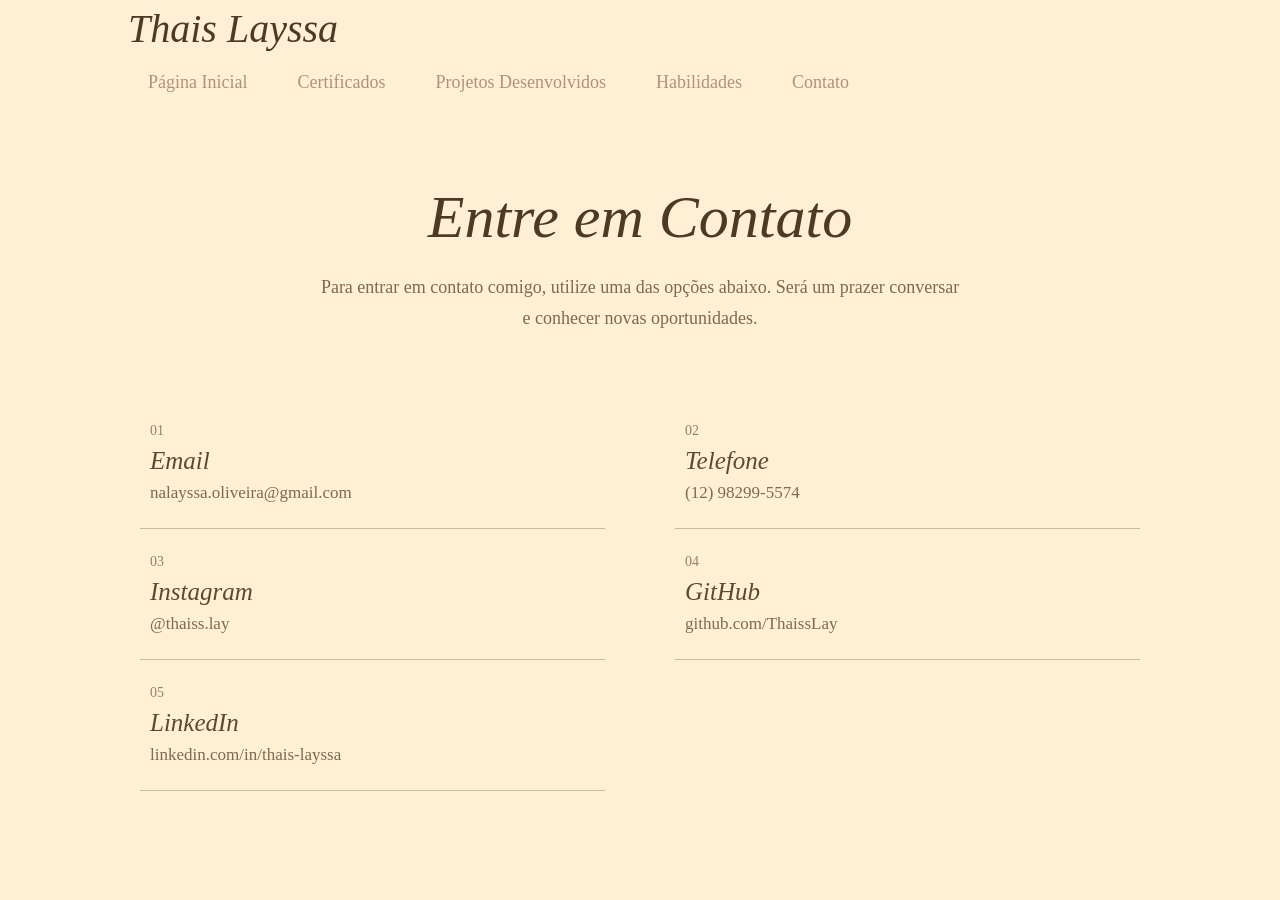
<file: contato.html>
<!DOCTYPE html>
<html lang="pt-br">
    <head>
    <meta charset="UTF-8">
    <title>Contato</title>
    <link rel="stylesheet" href="contato.css">
</head>
<body>
    <header>
        <h1>Thais Layssa</h1>
        <nav>
            <ul>
                <li><a href="index.html">Página Inicial</a></li>
                <li><a href="certificados.html">Certificados</a></li>
                <li><a href="projetos.html">Projetos Desenvolvidos</a></li>
                <li><a href="habilidades.html">Habilidades</a></li>
                <li><a href="contato.html">Contato</a></li>
            </ul>
        </nav>
    </header>
    <main>
        <section class="contato">
            <h2>Entre em Contato</h2>
            <p class="texto">
                Para entrar em contato comigo, utilize uma das opções abaixo.
                Será um prazer conversar e conhecer novas oportunidades.
            </p>
            <div class="informacoes">
                <div class="contato-item">
                    <span>01</span>
                    <h3>Email</h3>
                    <p>nalayssa.oliveira@gmail.com</p>
                </div>
                <div class="contato-item">
                    <span>02</span>
                    <h3>Telefone</h3>
                    <p>(12) 98299-5574</p>
                </div>
                <div class="contato-item">
                    <span>03</span>
                    <h3>Instagram</h3>
                    <p>@thaiss.lay</p>
                </div>
                <div class="contato-item">
                    <span>04</span>
                    <h3>GitHub</h3>
                    <p>github.com/ThaissLay</p>
                </div>
                <div class="contato-item">
                    <span>05</span>
                    <h3>LinkedIn</h3>
                    <p>linkedin.com/in/thais-layssa</p>
                </div>
            </div>
        </section>
    </main>
</body>
</html>
</file>
<file: contato.css>
* {
    margin: 0;
    padding: 0;
    box-sizing: border-box;
}
body {
    background-color: #FFEFD5;
    color: #725f43;
    font-family: Georgia, "Times New Roman", serif;
}
header {
    width: 80%;
    margin: 5px auto 0;
}
header h1 {
    font-size: 40px;
    font-style: italic;
    font-weight: 500;
    color: #4e3924;
}
nav {
    margin-top: 20px;
}
nav ul {
    display: flex;
    gap: 30px;
    list-style: none;
}
nav a {
    text-decoration: none;
    color: #B3907A;
    font-size: 18px;
    margin-left: 20px;
}
nav a:hover {
    color: #60482f;
}
.contato {
    width: 80%;
    max-width: 1000px;
    margin: 90px auto;
    text-align: center;
}
.contato h2 {
    font-size: 60px;
    font-weight: 400;
    font-style: italic;
    color: #4e3924;
    margin-bottom: 20px;
}
.texto {
    max-width: 650px;
    margin: 0 auto;
    font-size: 18px;
    line-height: 1.7;
    color: #80694e;
}
.informacoes {
    margin-top: 65px;

    display: grid;
    grid-template-columns: 1fr 1fr;
    gap: 0 70px;

    text-align: left;
}

.contato-item {
    position: relative;
    padding: 25px 10px;
    border-bottom: 1px solid #cdbb9f;
}
.contato-item span {
    display: block;
    font-size: 14px;
    color: #9a8060;
    margin-bottom: 8px;
}
.contato-item h3 {
    font-size: 25px;
    font-weight: 400;
    font-style: italic;
    color: #60482f;
    margin-bottom: 8px;
}
.contato-item p {
    font-size: 17px;
    color: #80694e;
}
.contato-item:hover h3 {
    color: #4e3924;
}
</file>
